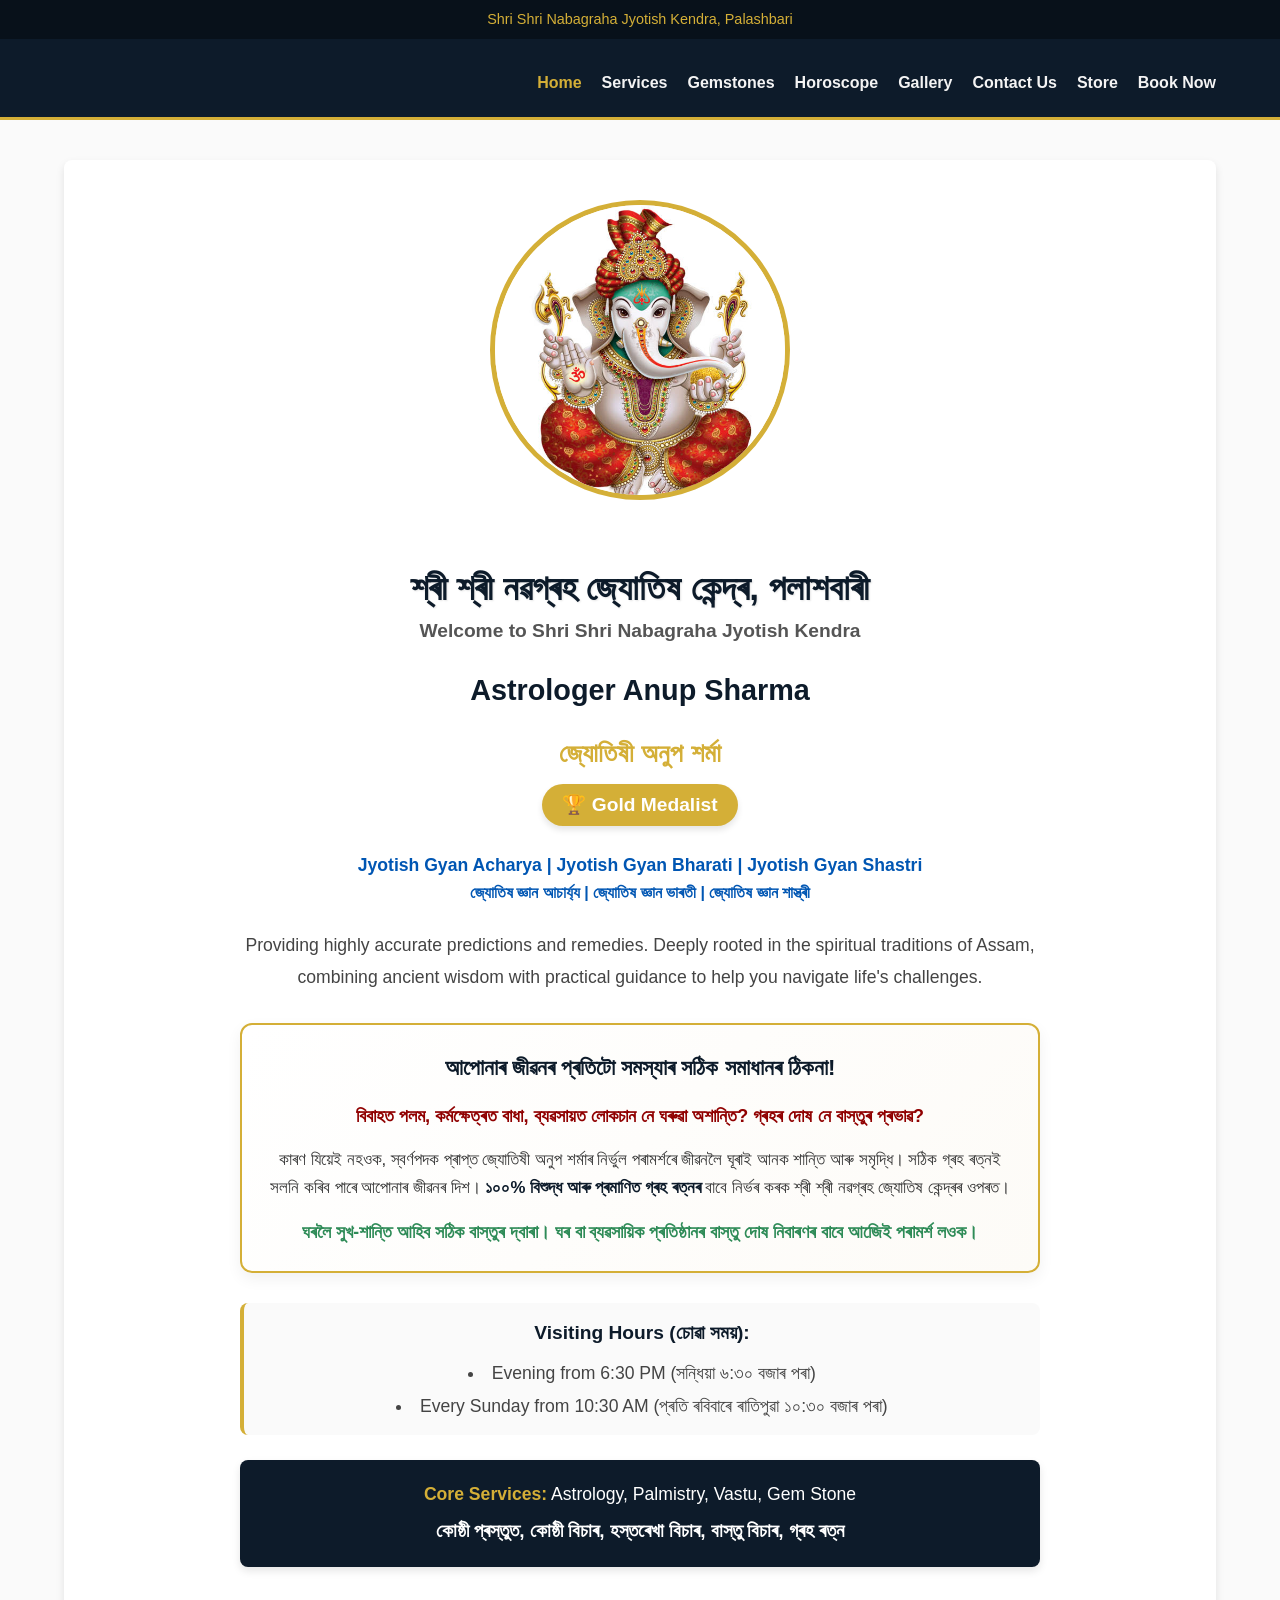
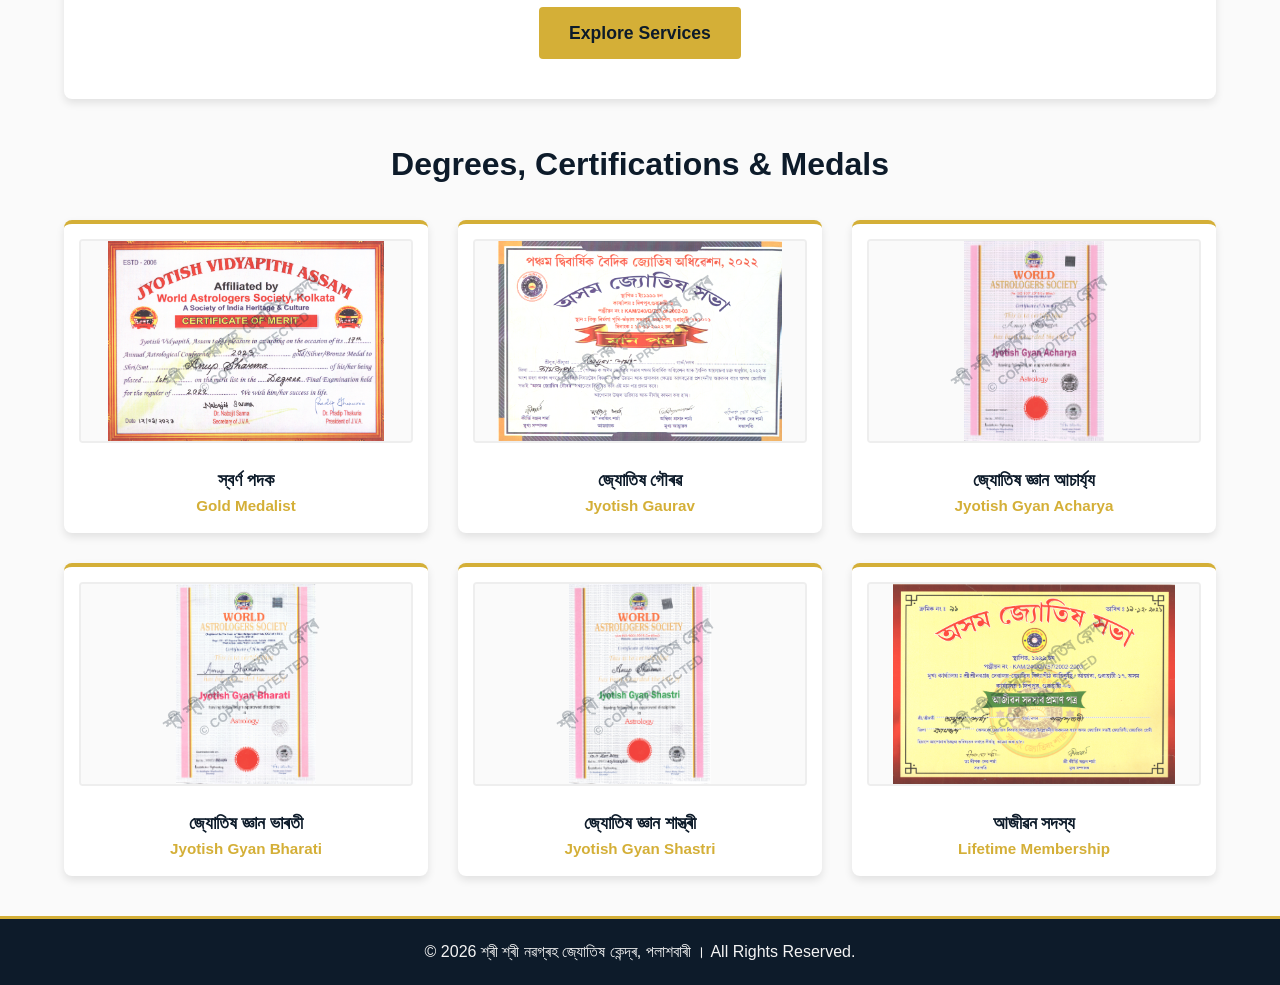
<file: index.html>
<!DOCTYPE html>
<html lang="en">
<head>
    <meta charset="UTF-8">
    <meta name="viewport" content="width=device-width, initial-scale=1.0">
    <title>Shri Shri Nabagraha Jyotish Kendra | Astrologer Anup Sharma</title>
    <link rel="stylesheet" href="style.css">
    <style>
        /* Certificate Protection & Watermark Styles */
        .cert-card {
            background: white;
            padding: 15px;
            border-radius: 8px;
            text-align: center;
            border-top: 4px solid var(--accent-color);
            box-shadow: 0 4px 8px rgba(0,0,0,0.1);
        }

        .cert-wrapper {
            position: relative;
            display: inline-block;
            overflow: hidden;
            border-radius: 4px;
            width: 100%;
            border: 2px solid #eee;
        }

        /* Prevent image dragging and selecting */
        .cert-img {
            width: 100%;
            height: 200px;
            object-fit: contain; 
            display: block;
            user-select: none;
            -webkit-user-drag: none;
            pointer-events: none; 
            background-color: #f9f9f9;
        }

        /* The Watermark Overlay */
        .watermark-overlay {
            position: absolute;
            top: 0; left: 0; right: 0; bottom: 0;
            display: flex;
            flex-direction: column;
            justify-content: center;
            align-items: center;
            background: rgba(255, 255, 255, 0.1);
            pointer-events: auto; 
            z-index: 10;
        }

        .watermark-text {
            color: rgba(13, 27, 42, 0.25); 
            font-size: 1.2rem;
            font-weight: 900;
            transform: rotate(-35deg);
            text-align: center;
            user-select: none;
            line-height: 1.2;
            width: 150%;
        }

        /* Typography for Certificate Titles */
        .cert-title-as {
            font-weight: bold;
            color: var(--primary-color);
            margin-top: 15px;
            font-size: 1.1rem;
        }

        .cert-title-en {
            color: var(--accent-color);
            font-size: 0.95rem;
            font-weight: bold;
        }
    </style>
</head>
<body>

    <div class="top-bar">
        Shri Shri Nabagraha Jyotish Kendra, Palashbari
    </div>

    <header>
        <div class="nav-container">
            <div class="logo">
                
                
            </div>
            <nav>
                <ul>
                    <li><a href="index.html" class="active">Home</a></li>
                    <li><a href="services.html">Services</a></li>
                    <li><a href="gemstones.html">Gemstones</a></li>
                    <li><a href="horoscope.html">Horoscope</a></li>
                    <li><a href="gallery.html">Gallery</a></li>
                    <li><a href="contact-us.html">Contact Us</a></li>
                    <li><a href="store.html">Store</a></li>
                    <li><a href="contact.html">Book Now</a></li>
                </ul>
            </nav>
        </div>
    </header>

    <main>
        <section class="hero" style="flex-direction: column; align-items: center; justify-content: center;">
            <img src="images/astrologer-photo.png" alt="Astrologer Anup Sharma" class="hero-img center-image" onerror="this.src='https://via.placeholder.com/300x300.png?text=Photo+Missing'">
            
            <div class="hero-text" style="width: 100%; max-width: 800px;">

                <h1 style="text-align: center; color: var(--primary-color); text-shadow: 1px 1px 2px rgba(0,0,0,0.1); margin-top: 20px; font-size: 2.2rem;">শ্ৰী শ্ৰী নৱগ্ৰহ জ্যোতিষ কেন্দ্ৰ, পলাশবাৰী</h1>
                <h2 style="text-align: center; color: #555; font-size: 1.2rem; margin-bottom: 20px;">Welcome to Shri Shri Nabagraha Jyotish Kendra</h2>
                
                <h3 style="text-align: center; color: var(--primary-color); font-size: 1.8rem;">Astrologer Anup Sharma</h3>
                <h3 style="text-align: center; color: var(--accent-color); font-size: 1.6rem; margin-bottom: 10px;"><strong>জ্যোতিষী অনুপ শৰ্মা</strong></h3>
                
                <div style="text-align: center;">
                    <span style="background-color: var(--accent-color); color: #fff; padding: 6px 20px; border-radius: 25px; font-size: 1.2rem; font-weight: bold; display: inline-block; box-shadow: 0 4px 6px rgba(0,0,0,0.1); margin-bottom: 15px;">🏆 Gold Medalist</span>
                </div>
                
                <p style="text-align: center; color: #0056b3; font-weight: bold; font-size: 1.1rem; margin-top: 10px;"> Jyotish Gyan Acharya | Jyotish Gyan Bharati | Jyotish Gyan Shastri</p>
                <p style="text-align: center; color: #0056b3; font-weight: bold; margin-bottom: 25px;"> জ্যোতিষ জ্ঞান আচাৰ্য্য | জ্যোতিষ জ্ঞান ভাৰতী | জ্যোতিষ জ্ঞান শাস্ত্ৰী</p>

                <p style="text-align: center; font-size: 1.1rem; color: #444; line-height: 1.8;">Providing highly accurate predictions and remedies. Deeply rooted in the spiritual traditions of Assam, combining ancient wisdom with practical guidance to help you navigate life's challenges.</p>

                <div style="background: linear-gradient(135deg, #ffffff 0%, #fdfbf7 100%); border: 2px solid var(--accent-color); padding: 25px; border-radius: 12px; box-shadow: 0 6px 15px rgba(0,0,0,0.06); margin: 30px 0;">
                    <p style="text-align: center; color: var(--primary-color); font-size: 1.4rem; margin-bottom: 15px;"><strong>আপোনাৰ জীৱনৰ প্ৰতিটো সমস্যাৰ সঠিক সমাধানৰ ঠিকনা!</strong></p>
                    
                    <p style="text-align: center; color: #900000; font-weight: bold; font-size: 1.15rem; margin-bottom: 15px;">বিবাহত পলম, কৰ্মক্ষেত্ৰত বাধা, ব্যৱসায়ত লোকচান নে ঘৰুৱা অশান্তি? গ্ৰহৰ দোষ নে বাস্তুৰ প্ৰভাৱ?</p>
                    
                    <p style="text-align: center; color: #333; font-size: 1.05rem; margin-bottom: 15px; line-height: 1.7;">কাৰণ যিয়েই নহওক, স্বৰ্ণপদক প্ৰাপ্ত জ্যোতিষী অনুপ শৰ্মাৰ নিৰ্ভুল পৰামৰ্শৰে জীৱনলৈ ঘূৰাই আনক শান্তি আৰু সমৃদ্ধি। সঠিক গ্ৰহ ৰত্নই সলনি কৰিব পাৰে আপোনাৰ জীৱনৰ দিশ। <span style="color: var(--primary-color); font-weight: bold;">১০০% বিশুদ্ধ আৰু প্ৰমাণিত গ্ৰহ ৰত্নৰ</span> বাবে নিৰ্ভৰ কৰক শ্ৰী শ্ৰী নৱগ্ৰহ জ্যোতিষ কেন্দ্ৰৰ ওপৰত।</p>
                    
                    <p style="text-align: center; color: #2e8b57; font-weight: bold; font-size: 1.1rem;">ঘৰলৈ সুখ-শান্তি আহিব সঠিক বাস্তুৰ দ্বাৰা। ঘৰ বা ব্যৱসায়িক প্ৰতিষ্ঠানৰ বাস্তু দোষ নিবাৰণৰ বাবে আজিেই পৰামৰ্শ লওক।</p>
                </div>
                
                <div class="info-box" style="text-align: center; border-radius: 8px;">
                    <h4 style="color: var(--primary-color); font-size: 1.2rem; margin-bottom: 10px;">Visiting Hours (চোৱা সময়):</h4>
                    <ul style="list-style-position: inside; padding: 0; font-size: 1.1rem; color: #444;">
                        <li style="margin-bottom: 5px;">Evening from 6:30 PM (সন্ধিয়া ৬:৩০ বজাৰ পৰা)</li>
                        <li>Every Sunday from 10:30 AM (প্ৰতি ৰবিবাৰে ৰাতিপুৱা ১০:৩০ বজাৰ পৰা)</li>
                    </ul>
                </div>

                <div style="background-color: var(--primary-color); color: white; padding: 20px; border-radius: 8px; margin: 25px 0; box-shadow: 0 4px 8px rgba(0,0,0,0.1);">
                    <p style="text-align: center; margin-bottom: 8px; font-size: 1.1rem;"><strong style="color: var(--accent-color);">Core Services:</strong> Astrology, Palmistry, Vastu, Gem Stone </p>
                    <p style="text-align: center; font-size: 1.2rem;"><strong>কোষ্ঠী প্ৰস্তুত, কোষ্ঠী বিচাৰ, হস্তৰেখা বিচাৰ, বাস্তু বিচাৰ, গ্ৰহ ৰত্ন</strong></p>
                </div>
                
                <div style="text-align: center; margin-top: 25px;">
                    <a href="services.html" class="btn" style="font-size: 1.1rem; padding: 12px 30px;">Explore Services</a>
                </div>
            </div>
        </section>

        <section class="certificates">
            <h2 style="text-align: center; margin-bottom: 30px; color: var(--primary-color); font-size: 2rem;">Degrees, Certifications & Medals</h2>
            
            <div class="grid-container">
                <div class="cert-card">
                    <div class="cert-wrapper">
                        <img src="certificates/gold_medal.png" alt="Gold Medal" class="cert-img" onerror="this.src='https://via.placeholder.com/300x200.png?text=Gold+Medal'">
                        <div class="watermark-overlay" oncontextmenu="preventCopy(event)">
                            <div class="watermark-text">শ্ৰী শ্ৰী নৱগ্ৰহ জ্যোতিষ কেন্দ্ৰ<br><span style="font-size: 0.8rem;">© COPY PROTECTED</span></div>
                        </div>
                    </div>
                    <div class="cert-title-as">স্বৰ্ণ পদক</div>
                    <div class="cert-title-en">Gold Medalist</div>
                </div>

                <div class="cert-card">
                    <div class="cert-wrapper">
                        <img src="certificates/jyotish_gaurav.png" alt="Jyotish Gaurav" class="cert-img" onerror="this.src='https://via.placeholder.com/300x200.png?text=Jyotish+Gaurav'">
                        <div class="watermark-overlay" oncontextmenu="preventCopy(event)">
                            <div class="watermark-text">শ্ৰী শ্ৰী নৱগ্ৰহ জ্যোতিষ কেন্দ্ৰ<br><span style="font-size: 0.8rem;">© COPY PROTECTED</span></div>
                        </div>
                    </div>
                    <div class="cert-title-as">জ্যোতিষ গৌৰৱ</div>
                    <div class="cert-title-en">Jyotish Gaurav</div>
                </div>

                <div class="cert-card">
                    <div class="cert-wrapper">
                        <img src="certificates/jyotish_gyan_acharya.png" alt="Jyotish Gyan Acharya" class="cert-img" onerror="this.src='https://via.placeholder.com/300x200.png?text=Jyotish+Gyan+Acharya'">
                        <div class="watermark-overlay" oncontextmenu="preventCopy(event)">
                            <div class="watermark-text">শ্ৰী শ্ৰী নৱগ্ৰহ জ্যোতিষ কেন্দ্ৰ<br><span style="font-size: 0.8rem;">© COPY PROTECTED</span></div>
                        </div>
                    </div>
                    <div class="cert-title-as">জ্যোতিষ জ্ঞান আচাৰ্য্য</div>
                    <div class="cert-title-en">Jyotish Gyan Acharya</div>
                </div>

                <div class="cert-card">
                    <div class="cert-wrapper">
                        <img src="certificates/jyotish_gyan_bharati.png" alt="Jyotish Gyan Bharati" class="cert-img" onerror="this.src='https://via.placeholder.com/300x200.png?text=Jyotish+Gyan+Bharati'">
                        <div class="watermark-overlay" oncontextmenu="preventCopy(event)">
                            <div class="watermark-text">শ্ৰী শ্ৰী নৱগ্ৰহ জ্যোতিষ কেন্দ্ৰ<br><span style="font-size: 0.8rem;">© COPY PROTECTED</span></div>
                        </div>
                    </div>
                    <div class="cert-title-as">জ্যোতিষ জ্ঞান ভাৰতী</div>
                    <div class="cert-title-en">Jyotish Gyan Bharati</div>
                </div>

                <div class="cert-card">
                    <div class="cert-wrapper">
                        <img src="certificates/jyotish_gyan_shastri.png" alt="Jyotish Gyan Shastri" class="cert-img" onerror="this.src='https://via.placeholder.com/300x200.png?text=Jyotish+Gyan+Shastri'">
                        <div class="watermark-overlay" oncontextmenu="preventCopy(event)">
                            <div class="watermark-text">শ্ৰী শ্ৰী নৱগ্ৰহ জ্যোতিষ কেন্দ্ৰ<br><span style="font-size: 0.8rem;">© COPY PROTECTED</span></div>
                        </div>
                    </div>
                    <div class="cert-title-as">জ্যোতিষ জ্ঞান শাস্ত্ৰী</div>
                    <div class="cert-title-en">Jyotish Gyan Shastri</div>
                </div>

                <div class="cert-card">
                    <div class="cert-wrapper">
                        <img src="certificates/lifeime_membership.png" alt="Lifetime Membership" class="cert-img" onerror="this.src='https://via.placeholder.com/300x200.png?text=Lifetime+Membership'">
                        <div class="watermark-overlay" oncontextmenu="preventCopy(event)">
                            <div class="watermark-text">শ্ৰী শ্ৰী নৱগ্ৰহ জ্যোতিষ কেন্দ্ৰ<br><span style="font-size: 0.8rem;">© COPY PROTECTED</span></div>
                        </div>
                    </div>
                    <div class="cert-title-as">আজীৱন সদস্য</div>
                    <div class="cert-title-en">Lifetime Membership</div>
                </div>

            </div>
        </section>
    </main>

    <footer>
        <p>&copy; 2026 শ্ৰী শ্ৰী নৱগ্ৰহ জ্যোতিষ কেন্দ্ৰ, পলাশবাৰী । All Rights Reserved.</p>
    </footer>

    <script>
        function preventCopy(e) {
            e.preventDefault();
            alert("This document is the verified property of Shri Shri Nabagraha Jyotish Kendra. Copying or downloading is strictly prohibited.");
        }
    </script>
</body>
</html>
</file>
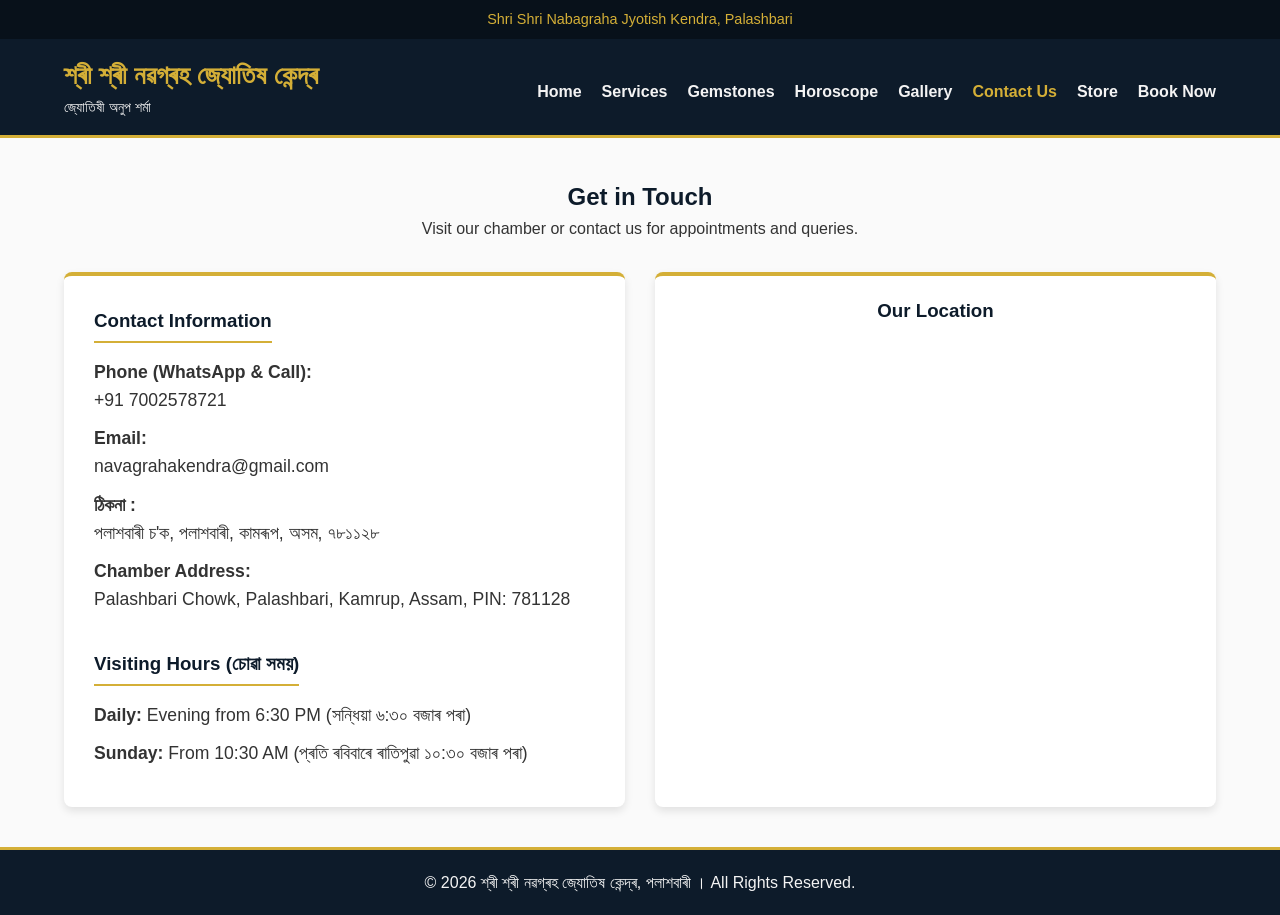
<file: contact-us.html>
<!DOCTYPE html>
<html lang="en">
<head>
    <meta charset="UTF-8">
    <meta name="viewport" content="width=device-width, initial-scale=1.0">
    <title>Contact Us | শ্ৰী শ্ৰী নৱগ্ৰহ জ্যোতিষ কেন্দ্ৰ, পলাশবাৰী</title>
    <link rel="stylesheet" href="style.css">
    <style>
        .contact-card {
            text-align: left;
            padding: 30px;
        }
        .contact-card h3 {
            margin-bottom: 15px;
            border-bottom: 2px solid var(--accent-color);
            padding-bottom: 5px;
            display: inline-block;
        }
        .contact-info p {
            margin-bottom: 10px;
            font-size: 1.1rem;
        }
        .contact-info i {
            color: var(--accent-color);
            margin-right: 10px;
        }
        .map-container iframe {
            width: 100%;
            height: 350px;
            border-radius: 8px;
            border: 2px solid #ddd;
        }
    </style>
</head>
<body>

    <div class="top-bar">
        Shri Shri Nabagraha Jyotish Kendra, Palashbari
    </div>

    <header>
        <div class="nav-container">
            <div class="logo">
                <h1>শ্ৰী শ্ৰী নৱগ্ৰহ জ্যোতিষ কেন্দ্ৰ</h1>
                <span>জ্যোতিষী অনুপ শৰ্মা</span>
            </div>
            <nav>
                <ul>
                    <li><a href="index.html">Home</a></li>
                    <li><a href="services.html">Services</a></li>
                    <li><a href="gemstones.html">Gemstones</a></li>
                    <li><a href="horoscope.html">Horoscope</a></li>
                    <li><a href="gallery.html">Gallery</a></li>
                    <li><a href="contact-us.html" class="active">Contact Us</a></li>
<li><a href="store.html">Store</a></li>
                    <li><a href="contact.html">Book Now</a></li>
                </ul>
            </nav>
        </div>
    </header>

    <main>
        <h2 style="text-align: center; color: var(--primary-color);">Get in Touch</h2>
        <p style="text-align: center; margin-bottom: 30px;">Visit our chamber or contact us for appointments and queries.</p>

        <div class="grid-container">
            <div class="card contact-card">
                <h3>Contact Information</h3>
                <div class="contact-info">
                    <p><strong>Phone (WhatsApp & Call):</strong><br> +91 7002578721</p>
                    <p><strong>Email:</strong><br> navagrahakendra@gmail.com <em></em></p>
             
                    <p><strong>ঠিকনা :</strong><br> পলাশবাৰী চ'ক, পলাশবাৰী, কামৰূপ, অসম, ৭৮১১২৮</p>
                    <p><strong>Chamber Address:</strong><br> Palashbari Chowk, Palashbari, Kamrup, Assam, PIN: 781128</p>
                </div>
                
                <br>
                <h3>Visiting Hours (চোৱা সময়)</h3>
                <div class="contact-info">
                    <p><strong>Daily:</strong> Evening from 6:30 PM (সন্ধিয়া ৬:৩০ বজাৰ পৰা)</p>
                    <p><strong>Sunday:</strong> From 10:30 AM (প্ৰতি ৰবিবাৰে ৰাতিপুৱা ১০:৩০ বজাৰ পৰা)</p>
                </div>
            </div>

            <div class="card">
                <h3 style="margin-bottom: 15px;">Our Location</h3>
                <div class="map-container">
                    <iframe src="https://www.google.com/maps/embed?pb=!1m18!1m12!1m3!1d223.89661085338943!2d91.54035552766003!3d26.120266645109297!2m3!1f0!2f0!3f0!3m2!1i1024!2i768!4f13.1!3m3!1m2!1s0x375a415c9315a1af%3A0xa8c01edba7908144!2sShri%20Shri%20Navagraha%20Jyotish%20Kendra!5e0!3m2!1sen!2sin!4v1773377937093!5m2!1sen!2sin" width="600" height="450" style="border:0;" allowfullscreen="" loading="lazy" referrerpolicy="no-referrer-when-downgrade">
					</iframe>
                </div>
            </div>
        </div>
    </main>

    <footer>
                <p>&copy; 2026 শ্ৰী শ্ৰী নৱগ্ৰহ জ্যোতিষ কেন্দ্ৰ, পলাশবাৰী । All Rights Reserved.</p>
    </footer>

</body>
</html>
</file>
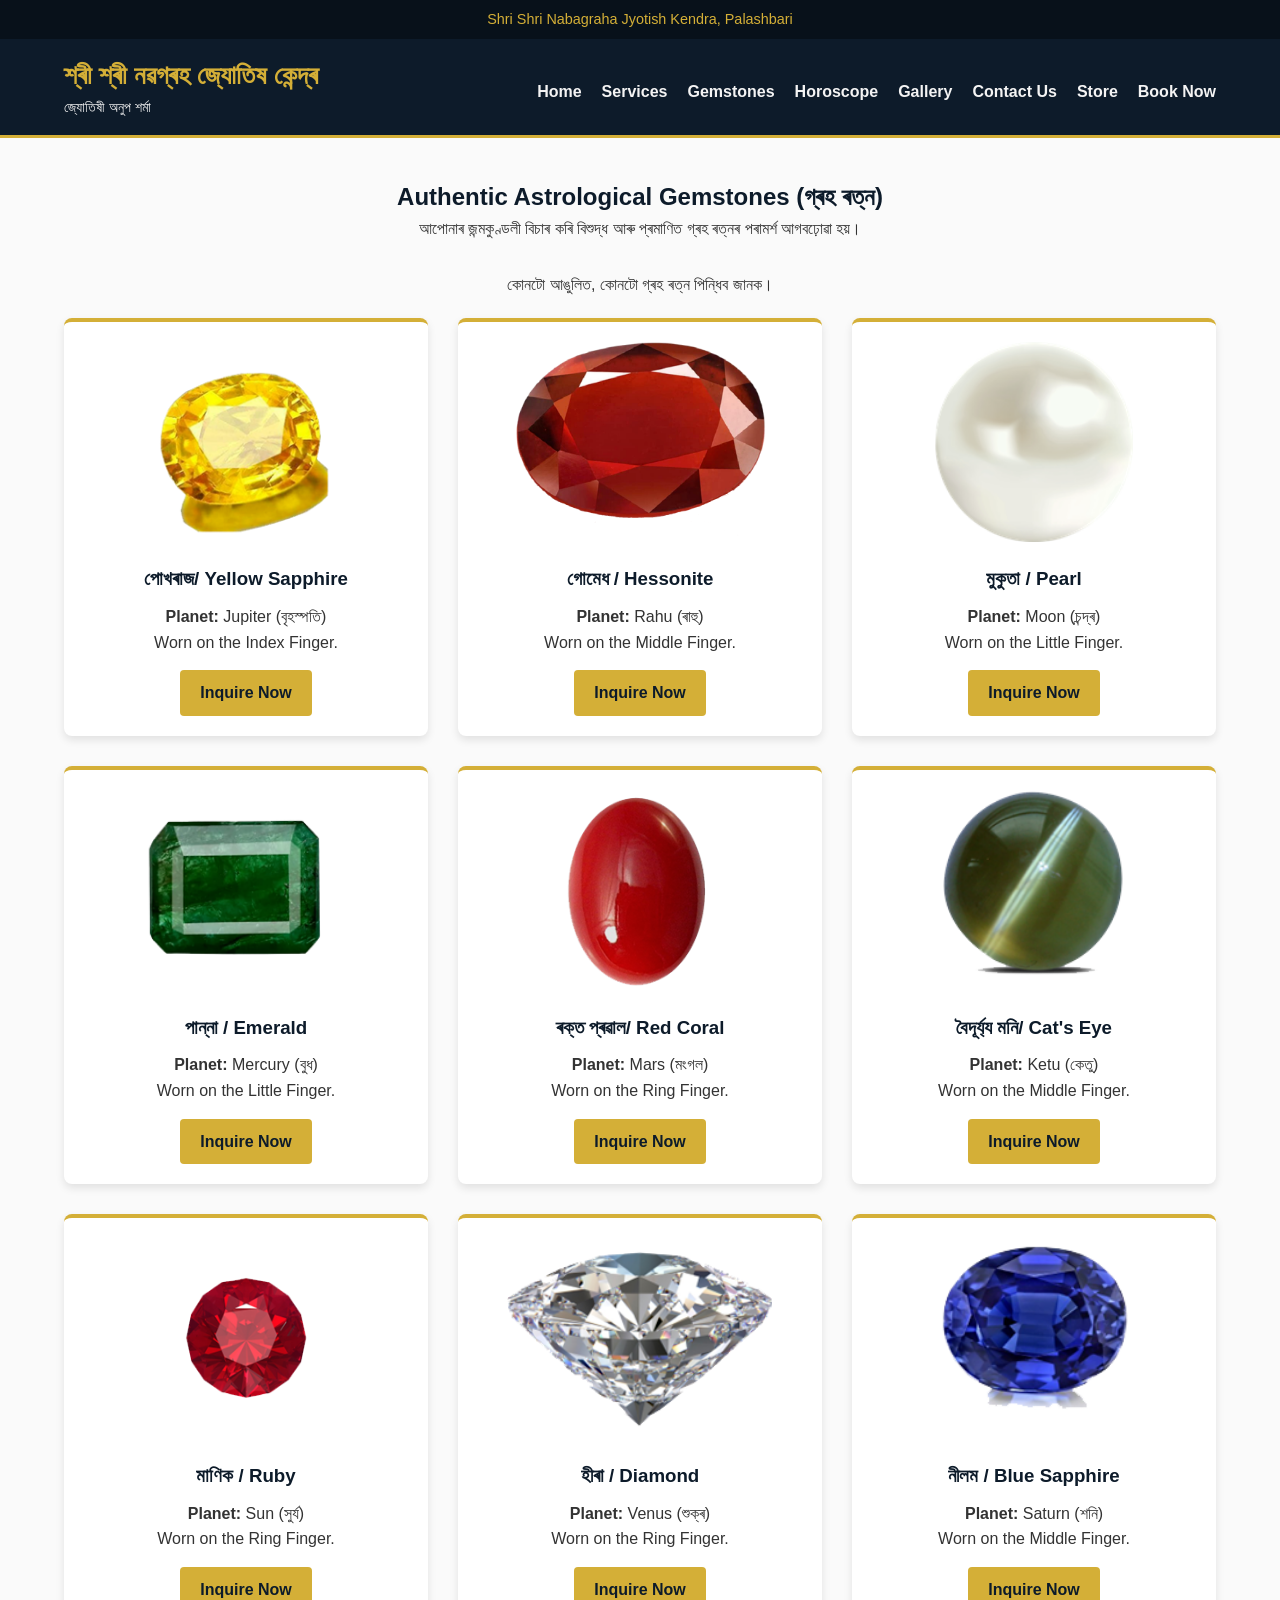
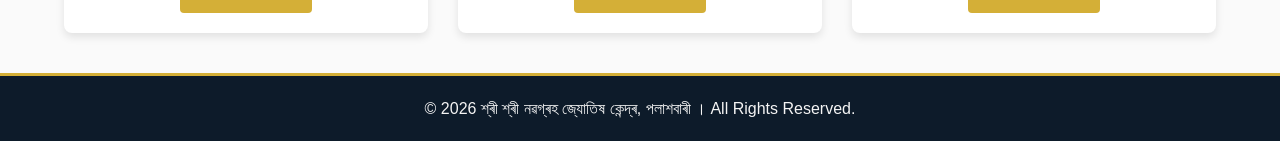
<file: gemstones.html>
<!DOCTYPE html>
<html lang="en">
<head>
    <meta charset="UTF-8">
    <meta name="viewport" content="width=device-width, initial-scale=1.0">
    <title>Authentic Gemstones | Shri Shri Nabagraha Jyotish Kendra</title>
    <link rel="stylesheet" href="style.css">
</head>
<body>

    <div class="top-bar">
                Shri Shri Nabagraha Jyotish Kendra, Palashbari
    </div>

    <header>
        <div class="nav-container">
            <div class="logo">
                               <h1> শ্ৰী শ্ৰী নৱগ্ৰহ জ্যোতিষ কেন্দ্ৰ</h1>
                <span>জ্যোতিষী অনুপ শৰ্মা</span>
            </div>
            <nav>
                <ul>
                    <li><a href="index.html">Home</a></li>
                    <li><a href="services.html">Services</a></li>
                    <li><a href="gemstones.html">Gemstones</a></li>
                    <li><a href="horoscope.html">Horoscope</a></li>
                    <li><a href="gallery.html">Gallery</a></li>
                    <li><a href="contact-us.html">Contact Us</a></li>

<li><a href="store.html">Store</a></li>
                    <li><a href="contact.html">Book Now</a></li>
                </ul>
            </nav>
        </div>
    </header>

    <main>
        <h2 style="text-align: center; color: var(--primary-color);">Authentic Astrological Gemstones (গ্ৰহ ৰত্ন)</h2>
        <p style="text-align: center; margin-bottom: 30px;">আপোনাৰ জন্মকুণ্ডলী বিচাৰ কৰি বিশুদ্ধ আৰু প্ৰমাণিত গ্ৰহ ৰত্নৰ পৰামৰ্শ আগবঢ়োৱা হয়।</p>
<p style="text-align: center;"> কোনটো আঙুলিত, কোনটো গ্ৰহ ৰত্ন পিন্ধিব জানক।</p>

        <div class="grid-container">
            <div class="card">
                <img src="images/yellow-sapphire.png" alt="Yellow Sapphire" onerror="this.src='https://via.placeholder.com/400x200.png?text=Image+Missing'">
                <h3>পোখৰাজ/ Yellow Sapphire</h3>
                <p><strong>Planet:</strong> Jupiter (বৃহস্পতি)</p>
                <p>Worn on the Index Finger.</p>
                <a href="contact.html" class="btn">Inquire Now</a>
            </div>

            <div class="card">
                <img src="images/hessonite.png" alt="Hessonite">
                <h3>গোমেধ / Hessonite</h3>
                <p><strong>Planet:</strong> Rahu (ৰাহু)</p>
                <p>Worn on the Middle Finger.</p>
                <a href="contact.html" class="btn">Inquire Now</a>
            </div>

            <div class="card">
                <img src="images/pearl.png" alt="Pearl" onerror="this.src='https://via.placeholder.com/400x200.png?text=Image+Missing'">
                <h3>মুকুতা / Pearl</h3>
                <p><strong>Planet:</strong> Moon (চন্দ্ৰ)</p>
                <p>Worn on the Little Finger.</p>
                <a href="contact.html" class="btn">Inquire Now</a>
            </div>
            
            <div class="card">
                <img src="images/emerald.png" alt="Emerald" onerror="this.src='https://via.placeholder.com/400x200.png?text=Image+Missing'">
                <h3>পান্না / Emerald</h3>
                <p><strong>Planet:</strong> Mercury (বুধ)</p>
                <p>Worn on the Little Finger.</p>
                <a href="contact.html" class="btn">Inquire Now</a>
            </div>

            <div class="card">
                <img src="images/red-coral.png" alt="Red Coral" onerror="this.src='https://via.placeholder.com/400x200.png?text=Image+Missing'">
                <h3>ৰক্ত প্ৰৱাল/ Red Coral</h3>
                <p><strong>Planet:</strong> Mars (মংগল)</p>
                <p>Worn on the Ring Finger.</p>
                <a href="contact.html" class="btn">Inquire Now</a>
            </div>

            <div class="card">
                <img src="images/cats-eye.png" alt="Cats Eye" onerror="this.src='https://via.placeholder.com/400x200.png?text=Image+Missing'">
                <h3>বৈদূৰ্য্য মনি/ Cat's Eye</h3>
                <p><strong>Planet:</strong> Ketu (কেতু)</p>
                <p>Worn on the Middle Finger.</p>
                <a href="contact.html" class="btn">Inquire Now</a>
            </div>

            <div class="card">
                <img src="images/ruby.png" alt="Ruby" onerror="this.src='https://via.placeholder.com/400x200.png?text=Image+Missing'">
                <h3>মাণিক / Ruby</h3>
                <p><strong>Planet:</strong> Sun (সুৰ্য)</p>
                <p>Worn on the Ring Finger.</p>
                <a href="contact.html" class="btn">Inquire Now</a>
            </div>

            <div class="card">
                <img src="images/diamond.png" alt="Diamond" onerror="this.src='https://via.placeholder.com/400x200.png?text=Image+Missing'">
                <h3>হীৰা / Diamond</h3>
                <p><strong>Planet:</strong> Venus (শুক্ৰ)</p>
                <p>Worn on the Ring Finger.</p>
                <a href="contact.html" class="btn">Inquire Now</a>
            </div>

            <div class="card">
                <img src="images/blue-sapphire.png" alt="Blue Sapphire" onerror="this.src='https://via.placeholder.com/400x200.png?text=Image+Missing'">
                <h3>নীলম / Blue Sapphire</h3>
                <p><strong>Planet:</strong> Saturn (শনি)</p>
                <p>Worn on the Middle Finger.</p>
                <a href="contact.html" class="btn">Inquire Now</a>
            </div>
        </div>
    </main>

    <footer>
                <p>&copy; 2026 শ্ৰী শ্ৰী নৱগ্ৰহ জ্যোতিষ কেন্দ্ৰ, পলাশবাৰী । All Rights Reserved.</p>
    </footer>

</body>
</html>
</file>
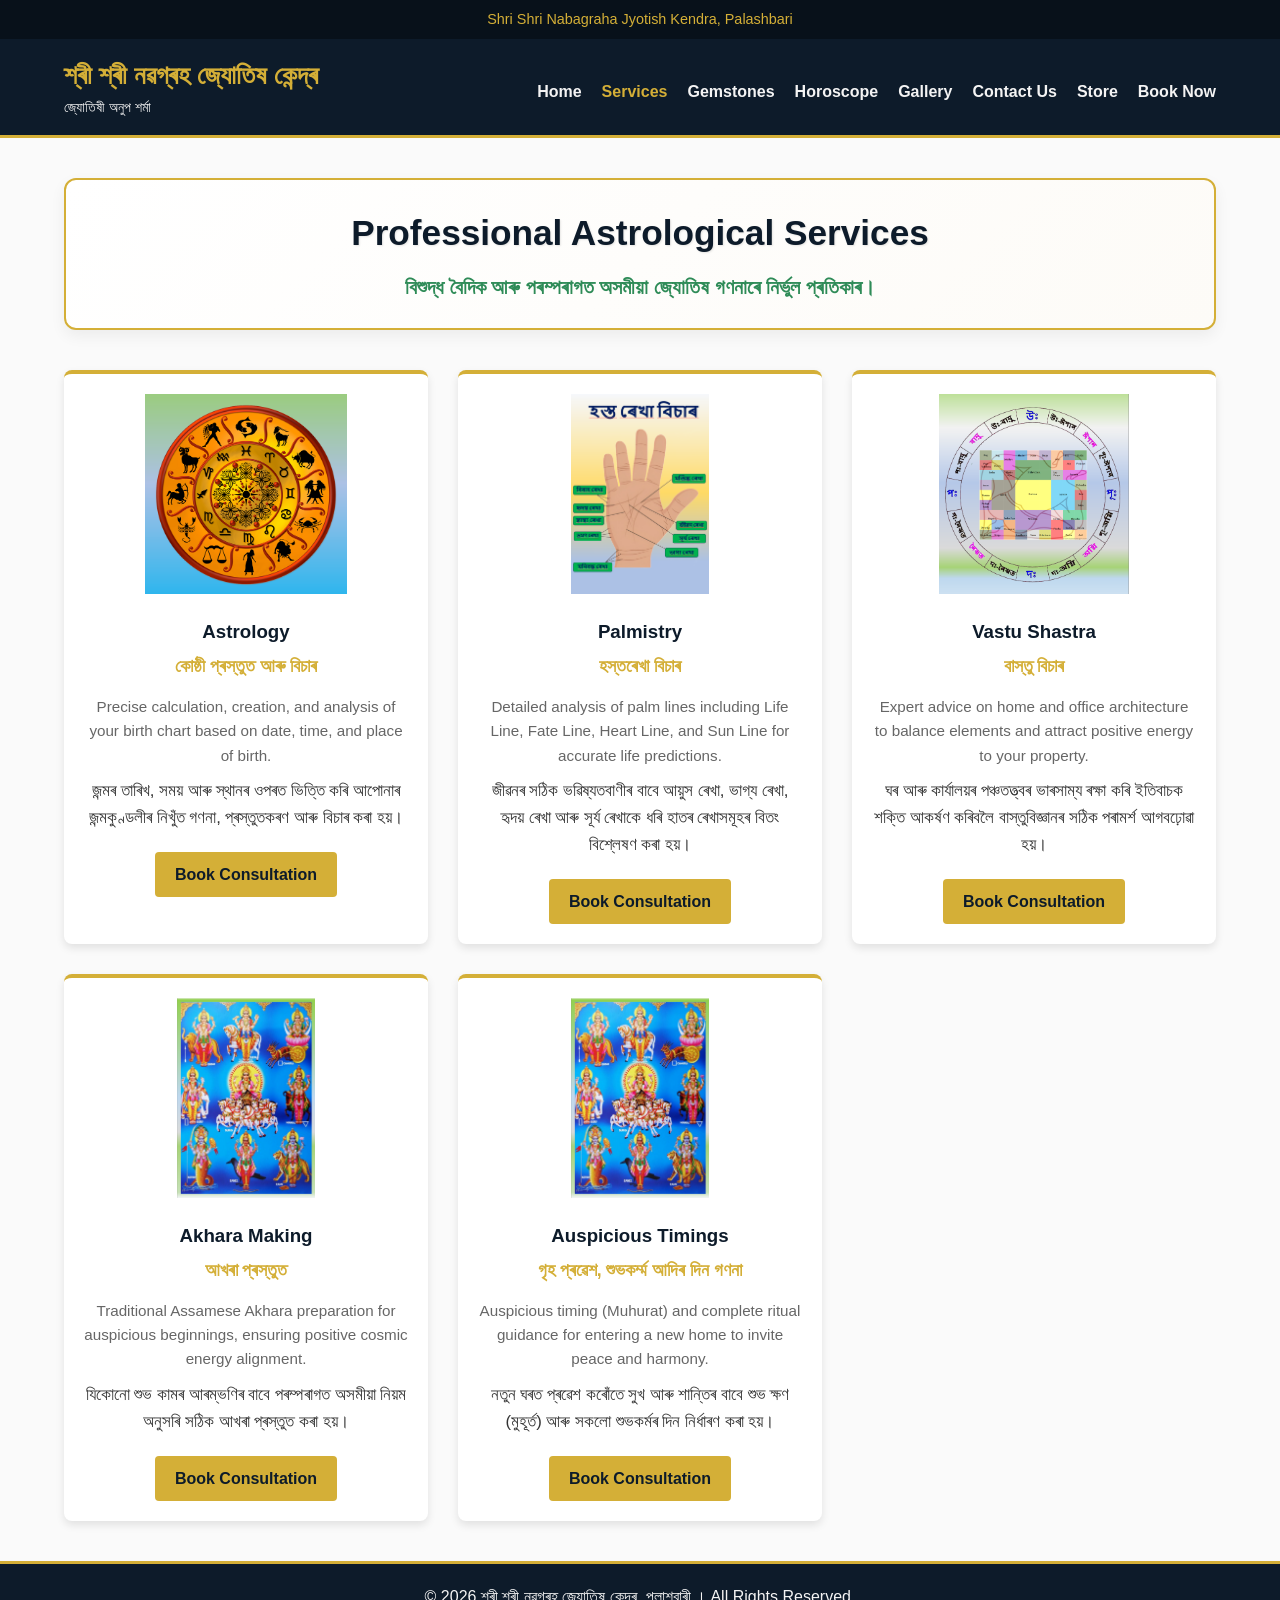
<file: services.html>
<!DOCTYPE html>
<html lang="en">
<head>
    <meta charset="UTF-8">
    <meta name="viewport" content="width=device-width, initial-scale=1.0">
    <title>Services | Shri Shri Nabagraha Jyotish Kendra</title>
    <link rel="stylesheet" href="style.css">
</head>
<body>

    <div class="top-bar">
        Shri Shri Nabagraha Jyotish Kendra, Palashbari
    </div>

    <header>
        <div class="nav-container">
            <div class="logo">
                <h1> শ্ৰী শ্ৰী নৱগ্ৰহ জ্যোতিষ কেন্দ্ৰ</h1>
                <span>জ্যোতিষী অনুপ শৰ্মা</span>
            </div>
            <nav>
                <ul>
                    <li><a href="index.html">Home</a></li>
                    <li><a href="services.html" class="active">Services</a></li>
                    <li><a href="gemstones.html">Gemstones</a></li>
                    <li><a href="horoscope.html">Horoscope</a></li>
                    <li><a href="gallery.html">Gallery</a></li>
                    <li><a href="contact-us.html">Contact Us</a></li>
                    <li><a href="store.html">Store</a></li>
                    <li><a href="contact.html">Book Now</a></li>
                </ul>
            </nav>
        </div>
    </header>

    <main>
        <div style="background: linear-gradient(135deg, #ffffff 0%, #fdfbf7 100%); border: 2px solid var(--accent-color); padding: 25px; border-radius: 12px; box-shadow: 0 6px 15px rgba(0,0,0,0.06); margin-bottom: 40px;">
            <h2 style="text-align: center; color: var(--primary-color); font-size: 2.2rem; margin-bottom: 10px; text-shadow: 1px 1px 2px rgba(0,0,0,0.1);">Professional Astrological Services</h2>
            <p style="text-align: center; color: #2e8b57; font-weight: bold; font-size: 1.25rem; margin-bottom: 0;">বিশুদ্ধ বৈদিক আৰু পৰম্পৰাগত অসমীয়া জ্যোতিষ গণনাৰে নিৰ্ভুল প্ৰতিকাৰ।</p>
        </div>

        <div class="grid-container">
            <div class="card">
                <img src="images/zodiac-wheel.png" alt="Astrology" onerror="this.src='https://via.placeholder.com/400x200.png?text=Astrology'">
                <h3 style="color: var(--primary-color); margin-bottom: 5px;">Astrology</h3>
                <h4 style="color: var(--accent-color); font-size: 1.1rem; margin-bottom: 15px;">কোষ্ঠী প্ৰস্তুত আৰু বিচাৰ</h4>
                <p style="color: #666; font-size: 0.95rem;">Precise calculation, creation, and analysis of your birth chart based on date, time, and place of birth.</p>
                <p class="assamese-text" style="color: #333; font-weight: 500; font-size: 1.05rem; margin-top: 10px; line-height: 1.6;">জন্মৰ তাৰিখ, সময় আৰু স্থানৰ ওপৰত ভিত্তি কৰি আপোনাৰ জন্মকুণ্ডলীৰ নিখুঁত গণনা, প্ৰস্তুতকৰণ আৰু বিচাৰ কৰা হয়।</p>
                <a href="contact.html" class="btn" style="margin-top: 20px;">Book Consultation</a>
            </div>

            <div class="card">
                <img src="images/palmistry-hand.png" alt="Palmistry" onerror="this.src='https://via.placeholder.com/400x200.png?text=Palmistry'">
                <h3 style="color: var(--primary-color); margin-bottom: 5px;">Palmistry</h3>
                <h4 style="color: var(--accent-color); font-size: 1.1rem; margin-bottom: 15px;">হস্তৰেখা বিচাৰ</h4>
                <p style="color: #666; font-size: 0.95rem;">Detailed analysis of palm lines including Life Line, Fate Line, Heart Line, and Sun Line for accurate life predictions.</p>
                <p class="assamese-text" style="color: #333; font-weight: 500; font-size: 1.05rem; margin-top: 10px; line-height: 1.6;">জীৱনৰ সঠিক ভৱিষ্যতবাণীৰ বাবে আয়ুস ৰেখা, ভাগ্য ৰেখা, হৃদয় ৰেখা আৰু সূৰ্য ৰেখাকে ধৰি হাতৰ ৰেখাসমূহৰ বিতং বিশ্লেষণ কৰা হয়।</p>
                <a href="contact.html" class="btn" style="margin-top: 20px;">Book Consultation</a>
            </div>

            <div class="card">
                <img src="images/vastu-mandala.png" alt="Vastu" onerror="this.src='https://via.placeholder.com/400x200.png?text=Vastu'">
                <h3 style="color: var(--primary-color); margin-bottom: 5px;">Vastu Shastra</h3>
                <h4 style="color: var(--accent-color); font-size: 1.1rem; margin-bottom: 15px;">বাস্তু বিচাৰ</h4>
                <p style="color: #666; font-size: 0.95rem;">Expert advice on home and office architecture to balance elements and attract positive energy to your property.</p>
                <p class="assamese-text" style="color: #333; font-weight: 500; font-size: 1.05rem; margin-top: 10px; line-height: 1.6;">ঘৰ আৰু কাৰ্যালয়ৰ পঞ্চতত্ত্বৰ ভাৰসাম্য ৰক্ষা কৰি ইতিবাচক শক্তি আকৰ্ষণ কৰিবলৈ বাস্তুবিজ্ঞানৰ সঠিক পৰামৰ্শ আগবঢ়োৱা হয়।</p>
                <a href="contact.html" class="btn" style="margin-top: 20px;">Book Consultation</a>
            </div>

            <div class="card">
                <img src="images/navagraha.png" alt="Akhara Making" onerror="this.src='https://via.placeholder.com/400x200.png?text=Akhara'">
                <h3 style="color: var(--primary-color); margin-bottom: 5px;">Akhara Making</h3>
                <h4 style="color: var(--accent-color); font-size: 1.1rem; margin-bottom: 15px;">আখৰা প্ৰস্তুত</h4>
                <p style="color: #666; font-size: 0.95rem;">Traditional Assamese Akhara preparation for auspicious beginnings, ensuring positive cosmic energy alignment.</p>
                <p class="assamese-text" style="color: #333; font-weight: 500; font-size: 1.05rem; margin-top: 10px; line-height: 1.6;">যিকোনো শুভ কামৰ আৰম্ভণিৰ বাবে পৰম্পৰাগত অসমীয়া নিয়ম অনুসৰি সঠিক আখৰা প্ৰস্তুত কৰা হয়।</p>
                <a href="contact.html" class="btn" style="margin-top: 20px;">Book Consultation</a>
            </div>

            <div class="card">
                <img src="images/navagraha.png" alt="Griha Prabesh" onerror="this.src='https://via.placeholder.com/400x200.png?text=Griha+Prabesh'">
                <h3 style="color: var(--primary-color); margin-bottom: 5px;">Auspicious Timings</h3>
                <h4 style="color: var(--accent-color); font-size: 1.1rem; margin-bottom: 15px;">গৃহ প্ৰৱেশ, শুভকৰ্ম্ম আদিৰ দিন গণনা</h4>
                <p style="color: #666; font-size: 0.95rem;">Auspicious timing (Muhurat) and complete ritual guidance for entering a new home to invite peace and harmony.</p>
                <p class="assamese-text" style="color: #333; font-weight: 500; font-size: 1.05rem; margin-top: 10px; line-height: 1.6;">নতুন ঘৰত প্ৰৱেশ কৰোঁতে সুখ আৰু শান্তিৰ বাবে শুভ ক্ষণ (মুহূৰ্ত) আৰু সকলো শুভকৰ্মৰ দিন নিৰ্ধাৰণ কৰা হয়।</p>
                <a href="contact.html" class="btn" style="margin-top: 20px;">Book Consultation</a>
            </div>
        </div>
    </main>

    <footer>
        <p>&copy; 2026 শ্ৰী শ্ৰী নৱগ্ৰহ জ্যোতিষ কেন্দ্ৰ, পলাশবাৰী । All Rights Reserved.</p>
    </footer>

</body>
</html>
</file>
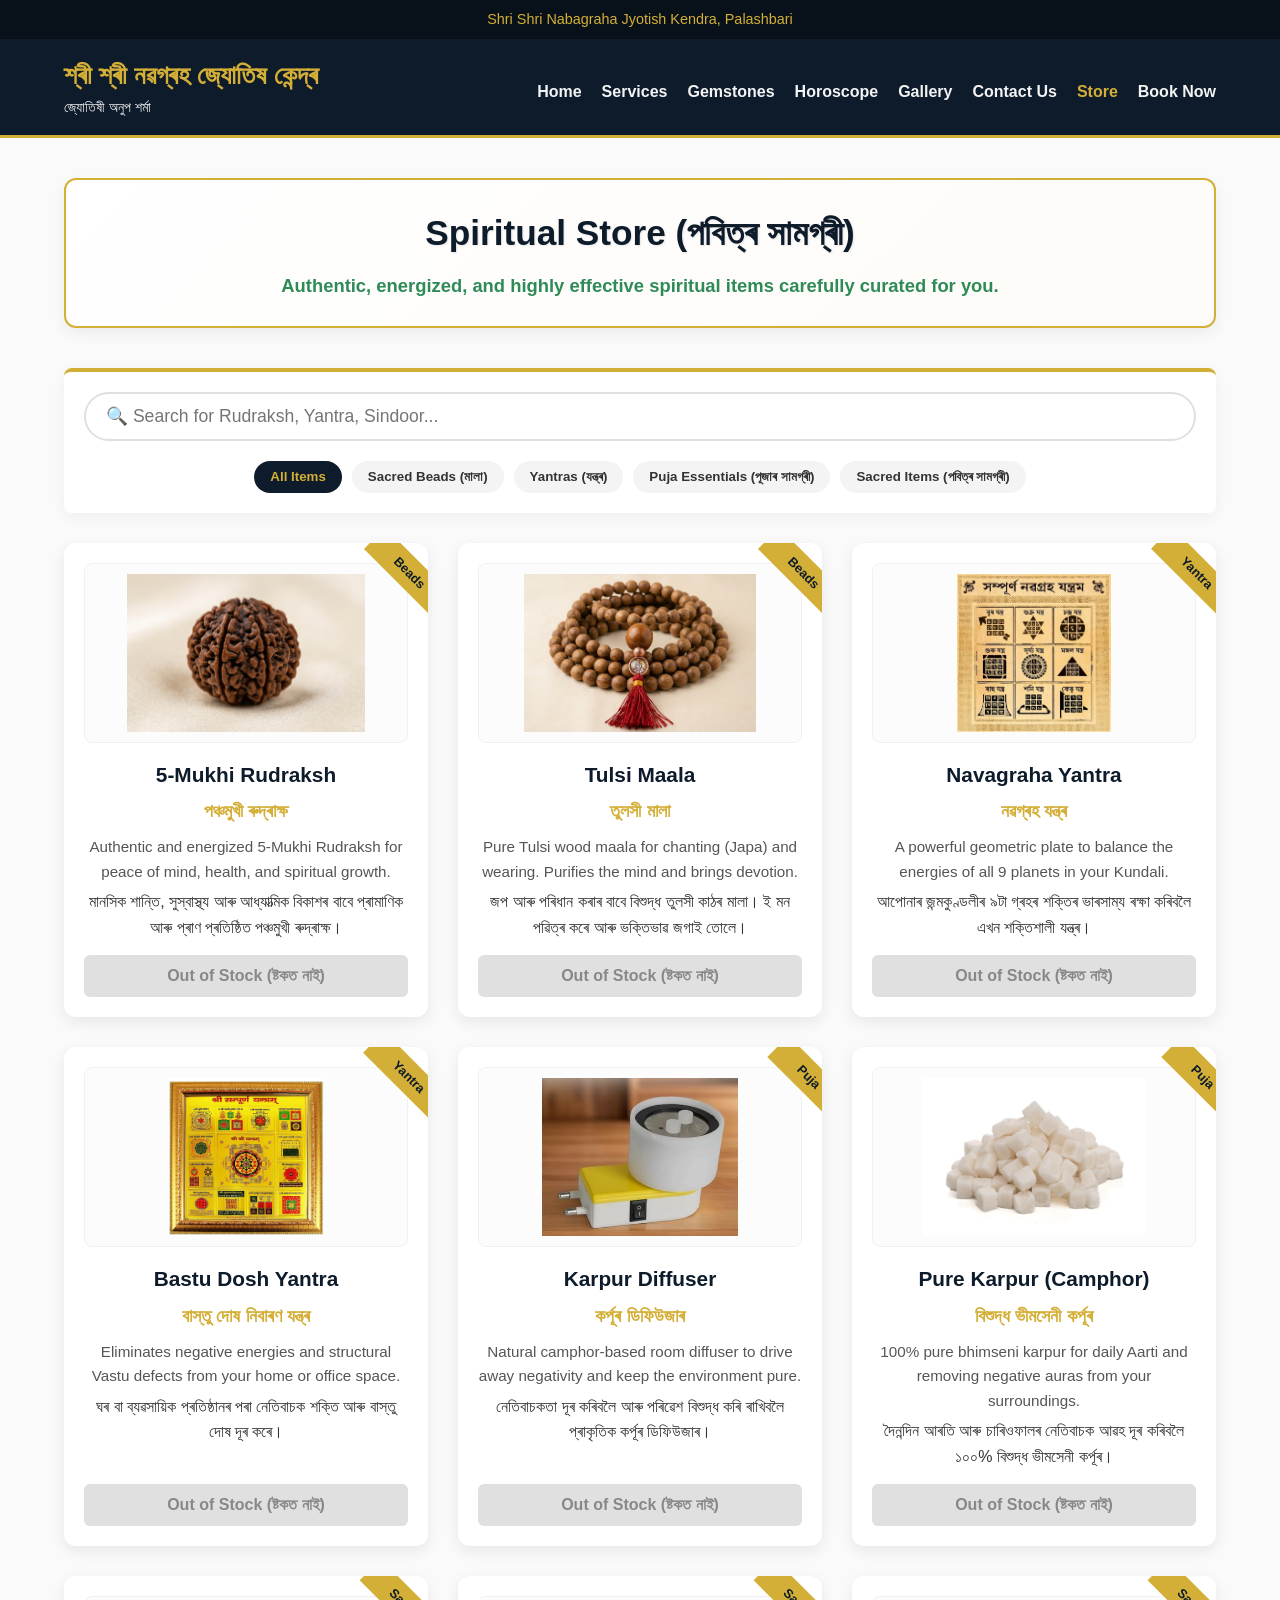
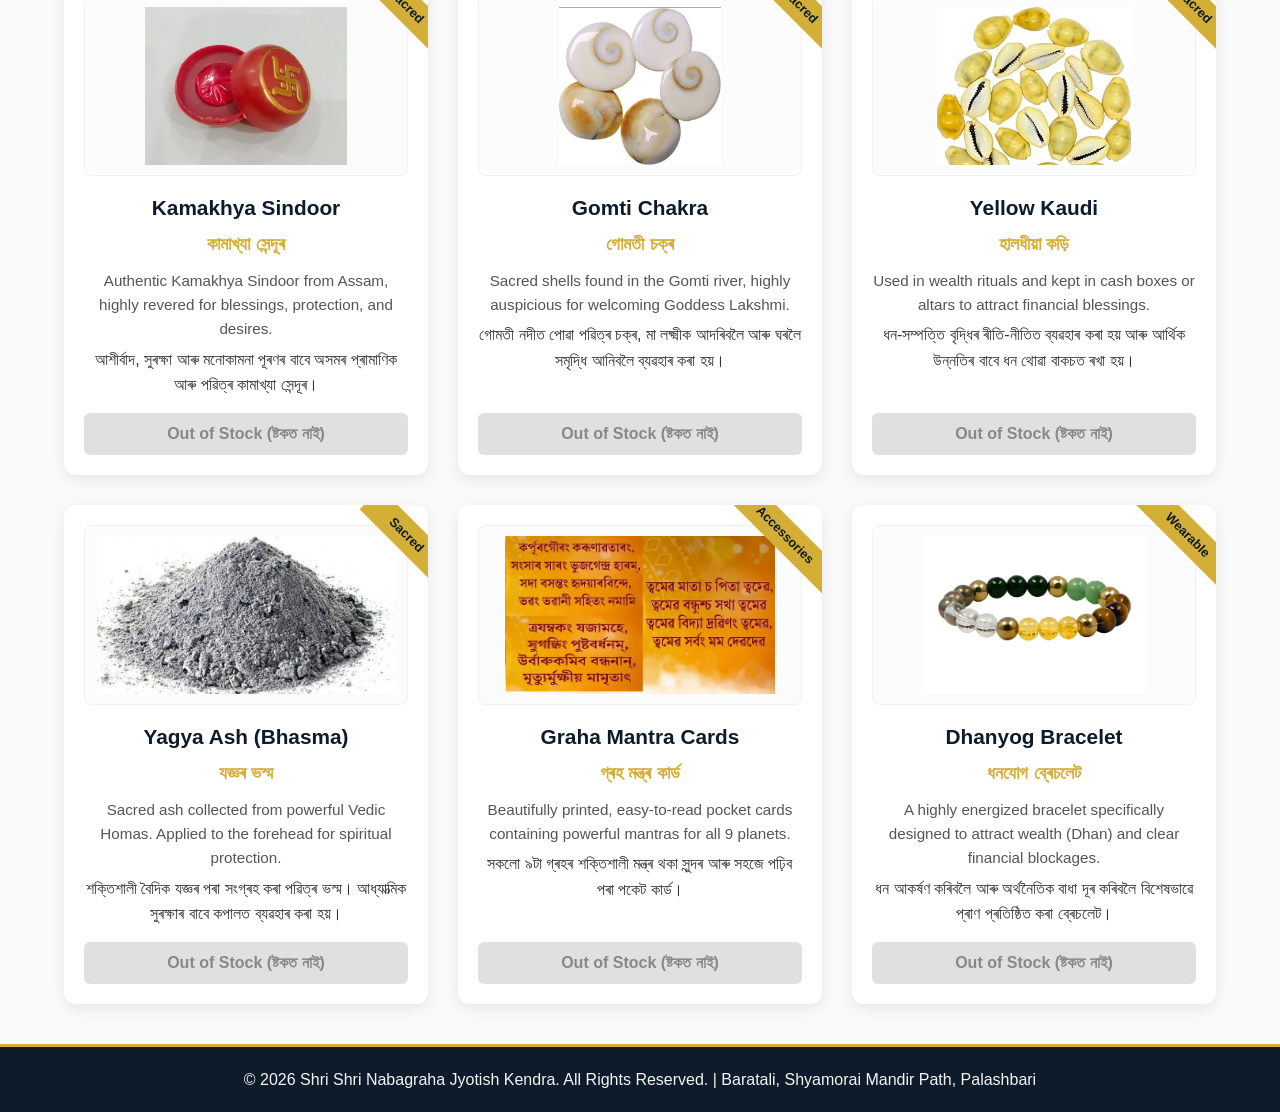
<file: store.html>
<!DOCTYPE html>
<html lang="en">
<head>
    <meta charset="UTF-8">
    <meta name="viewport" content="width=device-width, initial-scale=1.0">
    <title>Spiritual Store | Shri Shri Nabagraha Jyotish Kendra</title>
    <link rel="stylesheet" href="style.css">
    <style>
        /* Store Specific Styles for an Attractive E-commerce Look */
        .store-header {
            text-align: center;
            margin-bottom: 30px;
        }

        /* Search and Filter Section */
        .store-controls {
            background: white;
            padding: 20px;
            border-radius: 8px;
            box-shadow: 0 4px 15px rgba(0,0,0,0.05);
            margin-bottom: 30px;
            border-top: 4px solid var(--accent-color);
        }

        .search-bar {
            width: 100%;
            padding: 12px 20px;
            font-size: 1.1rem;
            border: 2px solid #e0e0e0;
            border-radius: 25px;
            margin-bottom: 20px;
            outline: none;
            transition: border-color 0.3s;
        }

        .search-bar:focus {
            border-color: var(--accent-color);
        }

        .category-filters {
            display: flex;
            flex-wrap: wrap;
            gap: 10px;
            justify-content: center;
        }

        .filter-btn {
            background: #f4f4f4;
            color: var(--text-dark);
            border: none;
            padding: 8px 16px;
            border-radius: 20px;
            cursor: pointer;
            font-weight: bold;
            transition: all 0.3s ease;
        }

        .filter-btn:hover, .filter-btn.active {
            background: var(--primary-color);
            color: var(--accent-color);
        }

        /* Product Cards */
        .product-card {
            background: white;
            border-radius: 12px;
            padding: 20px;
            text-align: center;
            box-shadow: 0 5px 15px rgba(0,0,0,0.08);
            transition: transform 0.3s ease, box-shadow 0.3s ease;
            position: relative;
            overflow: hidden;
            display: flex;
            flex-direction: column;
            justify-content: space-between;
        }

        .product-card:hover {
            transform: translateY(-5px);
            box-shadow: 0 10px 25px rgba(0,0,0,0.15);
        }

        .product-category-badge {
            position: absolute;
            top: 15px;
            right: -30px;
            background: var(--accent-color);
            color: var(--primary-color);
            font-size: 0.8rem;
            font-weight: bold;
            padding: 5px 30px;
            transform: rotate(45deg);
        }

        .product-img {
            width: 100%;
            height: 180px;
            object-fit: contain;
            margin-bottom: 15px;
            background: #fcfcfc;
            border-radius: 8px;
            padding: 10px;
            border: 1px solid #f0f0f0;
        }

        .product-title {
            color: var(--primary-color);
            font-size: 1.3rem;
            margin-bottom: 5px;
            font-weight: bold;
        }

        .product-title-as {
            color: var(--accent-color);
            font-size: 1.15rem;
            margin-bottom: 10px;
            font-weight: bold;
        }

        .product-desc {
            font-size: 0.95rem;
            color: #555;
            margin-bottom: 5px;
        }
        
        .product-desc-as {
            font-size: 1rem;
            color: #333;
            margin-bottom: 15px;
            flex-grow: 1;
            font-weight: 500;
        }

        /* WhatsApp & Out of Stock Buttons */
        .wa-btn {
            background: #25D366; 
            color: white;
            border: none;
            padding: 12px;
            width: 100%;
            border-radius: 6px;
            font-weight: bold;
            font-size: 1rem;
            cursor: pointer;
            transition: background 0.3s;
            text-decoration: none;
            display: inline-block;
        }

        .wa-btn:hover {
            background: #1ebe57;
        }

        /* Disabled Out of Stock style */
        .wa-btn:disabled, .out-of-stock-btn {
            background: #e0e0e0 !important;
            color: #888888 !important;
            cursor: not-allowed !important;
            box-shadow: none !important;
        }

        /* Hide items when filtered */
        .hidden {
            display: none !important;
        }
    </style>
</head>
<body>

    <div class="top-bar">
        Shri Shri Nabagraha Jyotish Kendra, Palashbari
    </div>

    <header>
        <div class="nav-container">
            <div class="logo">
                <h1> শ্ৰী শ্ৰী নৱগ্ৰহ জ্যোতিষ কেন্দ্ৰ</h1>
                <span>জ্যোতিষী অনুপ শৰ্মা</span>
            </div>
            <nav>
                <ul>
                    <li><a href="index.html">Home</a></li>
                    <li><a href="services.html">Services</a></li>
                    <li><a href="gemstones.html">Gemstones</a></li>
                    <li><a href="horoscope.html">Horoscope</a></li>
                    <li><a href="gallery.html">Gallery</a></li>
                    <li><a href="contact-us.html">Contact Us</a></li>
                    <li><a href="store.html" class="active">Store</a></li>
                    <li><a href="contact.html">Book Now</a></li>
                </ul>
            </nav>
        </div>
    </header>

    <main>
        <div style="background: linear-gradient(135deg, #ffffff 0%, #fdfbf7 100%); border: 2px solid var(--accent-color); padding: 25px; border-radius: 12px; box-shadow: 0 6px 15px rgba(0,0,0,0.06); margin-bottom: 40px;">
            <h2 style="text-align: center; color: var(--primary-color); font-size: 2.2rem; margin-bottom: 10px; text-shadow: 1px 1px 2px rgba(0,0,0,0.1);">Spiritual Store (পবিত্ৰ সামগ্ৰী)</h2>
            <p style="text-align: center; color: #2e8b57; font-weight: bold; font-size: 1.15rem; margin-bottom: 0;">Authentic, energized, and highly effective spiritual items carefully curated for you.</p>
        </div>

        <div class="store-controls">
            <input type="text" id="searchInput" class="search-bar" placeholder="🔍 Search for Rudraksh, Yantra, Sindoor..." onkeyup="filterStore()">
            
            <div class="category-filters">
                <button class="filter-btn active" onclick="filterCategory('all')">All Items</button>
                <button class="filter-btn" onclick="filterCategory('sacred-beads')">Sacred Beads (মালা)</button>
                <button class="filter-btn" onclick="filterCategory('yantra')">Yantras (যন্ত্ৰ)</button>
                <button class="filter-btn" onclick="filterCategory('puja')">Puja Essentials (পূজাৰ সামগ্ৰী)</button>
                <button class="filter-btn" onclick="filterCategory('sacred-items')">Sacred Items (পবিত্ৰ সামগ্ৰী)</button>
            </div>
        </div>

        <div class="grid-container" id="productGrid">
                 
            <div class="product-card" data-category="sacred-beads">
                <div class="product-category-badge">Beads</div>
                <img src="store/5m-rudraksha.png" alt="5 Mukhi Rudraksh" class="product-img" onerror="this.src='https://via.placeholder.com/200?text=Rudraksh'">
                <h3 class="product-title">5-Mukhi Rudraksh</h3>
                <h4 class="product-title-as">পঞ্চমুখী ৰুদ্ৰাক্ষ</h4>
                <p class="product-desc">Authentic and energized 5-Mukhi Rudraksh for peace of mind, health, and spiritual growth.</p>
                <p class="product-desc-as">মানসিক শান্তি, সুস্বাস্থ্য আৰু আধ্যাত্মিক বিকাশৰ বাবে প্ৰামাণিক আৰু প্ৰাণ প্ৰতিষ্ঠিত পঞ্চমুখী ৰুদ্ৰাক্ষ।</p>
                
                <button class="wa-btn out-of-stock-btn" disabled>Out of Stock (ষ্টকত নাই)</button>
            </div>

            <div class="product-card" data-category="sacred-beads">
                <div class="product-category-badge">Beads</div>
                <img src="store/tulsi_maala.png" alt="Tulsi Maala" class="product-img" onerror="this.src='https://via.placeholder.com/200?text=Tulsi+Maala'">
                <h3 class="product-title">Tulsi Maala</h3>
                <h4 class="product-title-as">তুলসী মালা</h4>
                <p class="product-desc">Pure Tulsi wood maala for chanting (Japa) and wearing. Purifies the mind and brings devotion.</p>
                <p class="product-desc-as">জপ আৰু পৰিধান কৰাৰ বাবে বিশুদ্ধ তুলসী কাঠৰ মালা। ই মন পৱিত্ৰ কৰে আৰু ভক্তিভাৱ জগাই তোলে।</p>
                
                <button class="wa-btn out-of-stock-btn" disabled>Out of Stock (ষ্টকত নাই)</button>
            </div>

            <div class="product-card" data-category="yantra">
                <div class="product-category-badge">Yantra</div>
                <img src="store/navagraha_yantra.png" alt="Navagraha Yantra" class="product-img" onerror="this.src='https://via.placeholder.com/200?text=Navagraha+Yantra'">
                <h3 class="product-title">Navagraha Yantra</h3>
                <h4 class="product-title-as">নৱগ্ৰহ যন্ত্ৰ</h4>
                <p class="product-desc">A powerful geometric plate to balance the energies of all 9 planets in your Kundali.</p>
                <p class="product-desc-as">আপোনাৰ জন্মকুণ্ডলীৰ ৯টা গ্ৰহৰ শক্তিৰ ভাৰসাম্য ৰক্ষা কৰিবলৈ এখন শক্তিশালী যন্ত্ৰ।</p>
                
                <button class="wa-btn out-of-stock-btn" disabled>Out of Stock (ষ্টকত নাই)</button>
            </div>

            <div class="product-card" data-category="yantra">
                <div class="product-category-badge">Yantra</div>
                <img src="store/bastu_dosh_yantra.png" alt="Bastu Dosh Yantra" class="product-img" onerror="this.src='https://via.placeholder.com/200?text=Bastu+Yantra'">
                <h3 class="product-title">Bastu Dosh Yantra</h3>
                <h4 class="product-title-as">বাস্তু দোষ নিবাৰণ যন্ত্ৰ</h4>
                <p class="product-desc">Eliminates negative energies and structural Vastu defects from your home or office space.</p>
                <p class="product-desc-as">ঘৰ বা ব্যৱসায়িক প্ৰতিষ্ঠানৰ পৰা নেতিবাচক শক্তি আৰু বাস্তু দোষ দূৰ কৰে।</p>
                
                <button class="wa-btn out-of-stock-btn" disabled>Out of Stock (ষ্টকত নাই)</button>
            </div>

            <div class="product-card" data-category="puja">
                <div class="product-category-badge">Puja</div>
                <img src="store/karpur_deffuser.png" alt="Karpur Diffuser" class="product-img" onerror="this.src='https://via.placeholder.com/200?text=Karpur+Diffuser'">
                <h3 class="product-title">Karpur Diffuser</h3>
                <h4 class="product-title-as">কৰ্পূৰ ডিফিউজাৰ</h4>
                <p class="product-desc">Natural camphor-based room diffuser to drive away negativity and keep the environment pure.</p>
                <p class="product-desc-as">নেতিবাচকতা দূৰ কৰিবলৈ আৰু পৰিৱেশ বিশুদ্ধ কৰি ৰাখিবলৈ প্ৰাকৃতিক কৰ্পূৰ ডিফিউজাৰ।</p>
                
                <button class="wa-btn out-of-stock-btn" disabled>Out of Stock (ষ্টকত নাই)</button>
            </div>

            <div class="product-card" data-category="puja">
                <div class="product-category-badge">Puja</div>
                <img src="store/karpur.png" alt="Pure Karpur" class="product-img" onerror="this.src='https://via.placeholder.com/200?text=Pure+Karpur'">
                <h3 class="product-title">Pure Karpur (Camphor)</h3>
                <h4 class="product-title-as">বিশুদ্ধ ভীমসেনী কৰ্পূৰ</h4>
                <p class="product-desc">100% pure bhimseni karpur for daily Aarti and removing negative auras from your surroundings.</p>
                <p class="product-desc-as">দৈনন্দিন আৰতি আৰু চাৰিওফালৰ নেতিবাচক আৱহ দূৰ কৰিবলৈ ১০০% বিশুদ্ধ ভীমসেনী কৰ্পূৰ।</p>
                
                <button class="wa-btn out-of-stock-btn" disabled>Out of Stock (ষ্টকত নাই)</button>
            </div>

            <div class="product-card" data-category="sacred-items">
                <div class="product-category-badge">Sacred</div>
                <img src="store/sindoor.png" alt="Kamakhya Sindoor" class="product-img" onerror="this.src='https://via.placeholder.com/200?text=Kamakhya+Sindoor'">
                <h3 class="product-title">Kamakhya Sindoor</h3>
                <h4 class="product-title-as">কামাখ্যা সেন্দূৰ</h4>
                <p class="product-desc">Authentic Kamakhya Sindoor from Assam, highly revered for blessings, protection, and desires.</p>
                <p class="product-desc-as">আশীৰ্বাদ, সুৰক্ষা আৰু মনোকামনা পূৰণৰ বাবে অসমৰ প্ৰামাণিক আৰু পৱিত্ৰ কামাখ্যা সেন্দূৰ।</p>
                
                <button class="wa-btn out-of-stock-btn" disabled>Out of Stock (ষ্টকত নাই)</button>
            </div>

            <div class="product-card" data-category="sacred-items">
                <div class="product-category-badge">Sacred</div>
                <img src="store/gomti_chakra.png" alt="Gomti Chakra" class="product-img" onerror="this.src='https://via.placeholder.com/200?text=Gomti+Chakra'">
                <h3 class="product-title">Gomti Chakra</h3>
                <h4 class="product-title-as">গোমতী চক্ৰ</h4>
                <p class="product-desc">Sacred shells found in the Gomti river, highly auspicious for welcoming Goddess Lakshmi.</p>
                <p class="product-desc-as">গোমতী নদীত পোৱা পৱিত্ৰ চক্ৰ, মা লক্ষ্মীক আদৰিবলৈ আৰু ঘৰলৈ সমৃদ্ধি আনিবলৈ ব্যৱহাৰ কৰা হয়।</p>
                
                <button class="wa-btn out-of-stock-btn" disabled>Out of Stock (ষ্টকত নাই)</button>
            </div>
            
            <div class="product-card" data-category="sacred-items">
                <div class="product-category-badge">Sacred</div>
                <img src="store/yellow_kodi.png" alt="Yellow Kaudi" class="product-img" onerror="this.src='https://via.placeholder.com/200?text=Yellow+Kodi'">
                <h3 class="product-title">Yellow Kaudi</h3>
                <h4 class="product-title-as">হালধীয়া কড়ি</h4>
                <p class="product-desc">Used in wealth rituals and kept in cash boxes or altars to attract financial blessings.</p>
                <p class="product-desc-as">ধন-সম্পত্তি বৃদ্ধিৰ ৰীতি-নীতিত ব্যৱহাৰ কৰা হয় আৰু আৰ্থিক উন্নতিৰ বাবে ধন থোৱা বাকচত ৰখা হয়।</p>
                
                <button class="wa-btn out-of-stock-btn" disabled>Out of Stock (ষ্টকত নাই)</button>
            </div>

            <div class="product-card" data-category="sacred-items">
                <div class="product-category-badge">Sacred</div>
                <img src="store/yagya_bhasma.png" alt="Yagya Ash" class="product-img" onerror="this.src='https://via.placeholder.com/200?text=Yagya+Ash'">
                <h3 class="product-title">Yagya Ash (Bhasma)</h3>
                <h4 class="product-title-as">যজ্ঞৰ ভস্ম</h4>
                <p class="product-desc">Sacred ash collected from powerful Vedic Homas. Applied to the forehead for spiritual protection.</p>
                <p class="product-desc-as">শক্তিশালী বৈদিক যজ্ঞৰ পৰা সংগ্ৰহ কৰা পৱিত্ৰ ভস্ম। আধ্যাত্মিক সুৰক্ষাৰ বাবে কপালত ব্যৱহাৰ কৰা হয়।</p>
                
                <button class="wa-btn out-of-stock-btn" disabled>Out of Stock (ষ্টকত নাই)</button>
            </div>

            <div class="product-card" data-category="sacred-items">
                <div class="product-category-badge">Accessories</div>
                <img src="store/graha_mantra_card.png" alt="Graha Mantra Cards" class="product-img" onerror="this.src='https://via.placeholder.com/200?text=Mantra+Cards'">
                <h3 class="product-title">Graha Mantra Cards</h3>
                <h4 class="product-title-as">গ্ৰহ মন্ত্ৰ কাৰ্ড</h4>
                <p class="product-desc">Beautifully printed, easy-to-read pocket cards containing powerful mantras for all 9 planets.</p>
                <p class="product-desc-as">সকলো ৯টা গ্ৰহৰ শক্তিশালী মন্ত্ৰ থকা সুন্দৰ আৰু সহজে পঢ়িব পৰা পকেট কাৰ্ড।</p>
                
                <button class="wa-btn out-of-stock-btn" disabled>Out of Stock (ষ্টকত নাই)</button>
            </div>

            <div class="product-card" data-category="sacred-beads">
                <div class="product-category-badge">Wearable</div>
                <img src="store/dhanyog.png" alt="Dhanyog Bracelet" class="product-img" onerror="this.src='https://via.placeholder.com/200?text=Dhanyog+Bracelet'">
                <h3 class="product-title">Dhanyog Bracelet</h3>
                <h4 class="product-title-as">ধনযোগ ব্ৰেচলেট</h4>
                <p class="product-desc">A highly energized bracelet specifically designed to attract wealth (Dhan) and clear financial blockages.</p>
                <p class="product-desc-as">ধন আকৰ্ষণ কৰিবলৈ আৰু অৰ্থনৈতিক বাধা দূৰ কৰিবলৈ বিশেষভাৱে প্ৰাণ প্ৰতিষ্ঠিত কৰা ব্ৰেচলেট।</p>
                
                <button class="wa-btn out-of-stock-btn" disabled>Out of Stock (ষ্টকত নাই)</button>
            </div>

        </div>
    </main>

    <footer>
        <p>© 2026 Shri Shri Nabagraha Jyotish Kendra. All Rights Reserved. | Baratali, Shyamorai Mandir Path, Palashbari</p>
    </footer>

    <script>
        // 1. WhatsApp Redirection Logic
        function buyOnWhatsApp(itemName) {
            const phoneNumber = "917002578721"; // Your WhatsApp Number
            const message = `Pranam Astrologer Anup Sharma,%0A%0AI am interested in purchasing the following item from your website:%0A%0A*Item:* ${itemName}%0A%0APlease let me know the price and delivery details. Thank you!`;
            const whatsappURL = `https://wa.me/${phoneNumber}?text=${message}`;
            window.open(whatsappURL, '_blank');
        }

        // 2. Search and Category Filter Logic
        let currentCategory = 'all';

        function filterCategory(category) {
            currentCategory = category;
            
            // Update Active Button Style
            const buttons = document.querySelectorAll('.filter-btn');
            buttons.forEach(btn => btn.classList.remove('active'));
            event.target.classList.add('active');

            filterStore(); // Run the filter
        }

        function filterStore() {
            // Check both English and Assamese text for search queries
            const searchInput = document.getElementById('searchInput').value.toLowerCase();
            const cards = document.querySelectorAll('.product-card');

            cards.forEach(card => {
                const titleEng = card.querySelector('.product-title').innerText.toLowerCase();
                const titleAs = card.querySelector('.product-title-as').innerText.toLowerCase();
                const category = card.getAttribute('data-category');
                
                // Check if it matches search AND category
                const matchesSearch = titleEng.includes(searchInput) || titleAs.includes(searchInput);
                const matchesCategory = (currentCategory === 'all' || currentCategory === category);

                if (matchesSearch && matchesCategory) {
                    card.classList.remove('hidden');
                } else {
                    card.classList.add('hidden');
                }
            });
        }
    </script>
</body>
</html>
</file>
<file: style.css>
/* style.css */
:root {
    --primary-color: #0d1b2a; /* Deep Navy */
    --accent-color: #d4af37;  /* Gold */
    --text-dark: #333333;
    --text-light: #f4f4f4;
    --bg-light: #fafafa;
}

* {
    margin: 0;
    padding: 0;
    box-sizing: border-box;
    font-family: 'Segoe UI', Tahoma, Geneva, Verdana, sans-serif;
}

body {
    background-color: var(--bg-light);
    color: var(--text-dark);
    line-height: 1.6;
}

/* Header & Navigation */
header {
    background-color: var(--primary-color);
    color: var(--text-light);
    padding: 1rem 0;
    border-bottom: 3px solid var(--accent-color);
}

.top-bar {
    background-color: #08111a;
    text-align: center;
    padding: 8px 5px;
    font-size: 0.9rem;
    color: var(--accent-color);
}

.nav-container {
    width: 90%;
    max-width: 1200px;
    margin: auto;
    display: flex;
    justify-content: space-between;
    align-items: center;
    flex-wrap: wrap;
}

.logo h1 {
    color: var(--accent-color);
    font-size: 1.6rem;
}

.logo span {
    font-size: 0.9rem;
    color: var(--text-light);
    display: block;
}

nav ul {
    list-style: none;
    display: flex;
    gap: 20px;
    margin-top: 10px;
}

nav ul li a {
    color: var(--text-light);
    text-decoration: none;
    font-weight: bold;
    transition: color 0.3s ease;
    padding: 5px 0;
    display: inline-block;
}

nav ul li a:hover, nav ul li a.active {
    color: var(--accent-color);
}

/* Main Content Area */
main {
    width: 90%;
    max-width: 1200px;
    margin: 40px auto;
    min-height: 60vh;
}

/* Hero Section */
.hero {
    display: flex;
    align-items: center;
    gap: 40px;
    background: white;
    padding: 40px;
    border-radius: 8px;
    box-shadow: 0 4px 8px rgba(0,0,0,0.1);
    margin-bottom: 40px;
    flex-wrap: wrap;
}

.hero-img {
    width: 300px;
    height: 300px;
    border-radius: 50%;
    object-fit: cover;
    border: 5px solid var(--accent-color);
}

.hero-text h2 {
    color: var(--primary-color);
    margin-bottom: 10px;
}

.hero-text h3 {
    color: var(--accent-color);
    margin-bottom: 20px;
}

.info-box {
    background: var(--bg-light);
    padding: 15px;
    border-left: 4px solid var(--accent-color);
    margin: 20px 0;
}

/* Grid Layouts for Cards */
.grid-container {
    display: grid;
    grid-template-columns: repeat(auto-fit, minmax(300px, 1fr));
    gap: 30px;
    margin-top: 20px;
}

.card {
    background: white;
    padding: 20px;
    border-radius: 8px;
    box-shadow: 0 4px 8px rgba(0,0,0,0.1);
    text-align: center;
    border-top: 4px solid var(--accent-color);
}

.card img {
    width: 100%;
    height: 200px;
    object-fit: contain;
    border-radius: 4px;
    margin-bottom: 15px;
}

.card h3 {
    color: var(--primary-color);
    margin-bottom: 10px;
}

.btn {
    display: inline-block;
    background: var(--accent-color);
    color: var(--primary-color);
    padding: 10px 20px;
    text-decoration: none;
    font-weight: bold;
    border-radius: 4px;
    margin-top: 15px;
    border: none;
    cursor: pointer;
}

.btn:hover {
    background: #bfa12e;
}

/* Assamese Text Utility */
.assamese-text {
    font-size: 1.1rem;
    line-height: 1.8;
    color: #444;
}

/* Footer */
footer {
    background-color: var(--primary-color);
    color: var(--text-light);
    text-align: center;
    padding: 20px 0;
    margin-top: 40px;
    border-top: 3px solid var(--accent-color);
}

/* Gallery Styles */
.gallery-img {
    transition: transform 0.3s ease;
    cursor: pointer;
}
.gallery-img:hover {
    transform: scale(1.05);
}

/* Zodiac Light Background Overlays */
.card.assamese-text {
    position: relative;
    z-index: 1;
    overflow: hidden;
}

.card.assamese-text::before {
    content: "";
    position: absolute;
    top: 0; left: 0; right: 0; bottom: 0;
    background-size: contain;
    background-position: center;
    background-repeat: no-repeat;
    opacity: 0.15; /* This makes the image a very light background watermark */
    z-index: -1;
}

/* Individual Zodiac Backgrounds */
.bg-aries::before { background-image: url('images/bg-aries.png'); }
.bg-taurus::before { background-image: url('images/bg-taurus.png'); }
.bg-gemini::before { background-image: url('images/bg-gemini.png'); }
.bg-cancer::before { background-image: url('images/bg-cancer.png'); }
.bg-leo::before { background-image: url('images/bg-leo.png'); }
.bg-virgo::before { background-image: url('images/bg-virgo.png'); }
.bg-libra::before { background-image: url('images/bg-libra.png'); }
.bg-scorpio::before { background-image: url('images/bg-scorpio.png'); }
.bg-sagittarius::before { background-image: url('images/bg-sagittarius.png'); }
.bg-capricorn::before { background-image: url('images/bg-capricorn.png'); }
.bg-aquarius::before { background-image: url('images/bg-aquarius.png'); }
.bg-pisces::before { background-image: url('images/bg-pisces.png'); }

/* =========================================
   MOBILE RESPONSIVENESS (MEDIA QUERIES)
   ========================================= */
@media screen and (max-width: 768px) {
    /* Stack navigation and center it */
    .nav-container {
        flex-direction: column;
        text-align: center;
        gap: 15px;
    }

    .logo h1 {
        font-size: 1.4rem;
    }

    /* Wrap navigation links so they don't overflow the screen */
    nav ul {
        flex-wrap: wrap;
        justify-content: center;
        gap: 15px;
        padding-bottom: 10px;
    }

    /* Stack the Hero section (Photo on top, text below) */
    .hero {
        flex-direction: column;
        text-align: center;
        padding: 20px;
    }

    /* Make the Astrologer Photo smaller on mobile */
    .hero-img {
        width: 200px;
        height: 200px;
    }

    /* Force grids to display as a single column on small screens */
    .grid-container {
        grid-template-columns: 1fr;
    }

    /* Add padding to the main container so content doesn't touch screen edges */
    main {
        width: 95%;
        margin: 20px auto;
    }

    /* Ensure certificates wrap nicely */
    .certificates .grid-container img {
        width: 100%;
        max-width: 250px;
        margin: 0 auto;
    }
}
</file>
